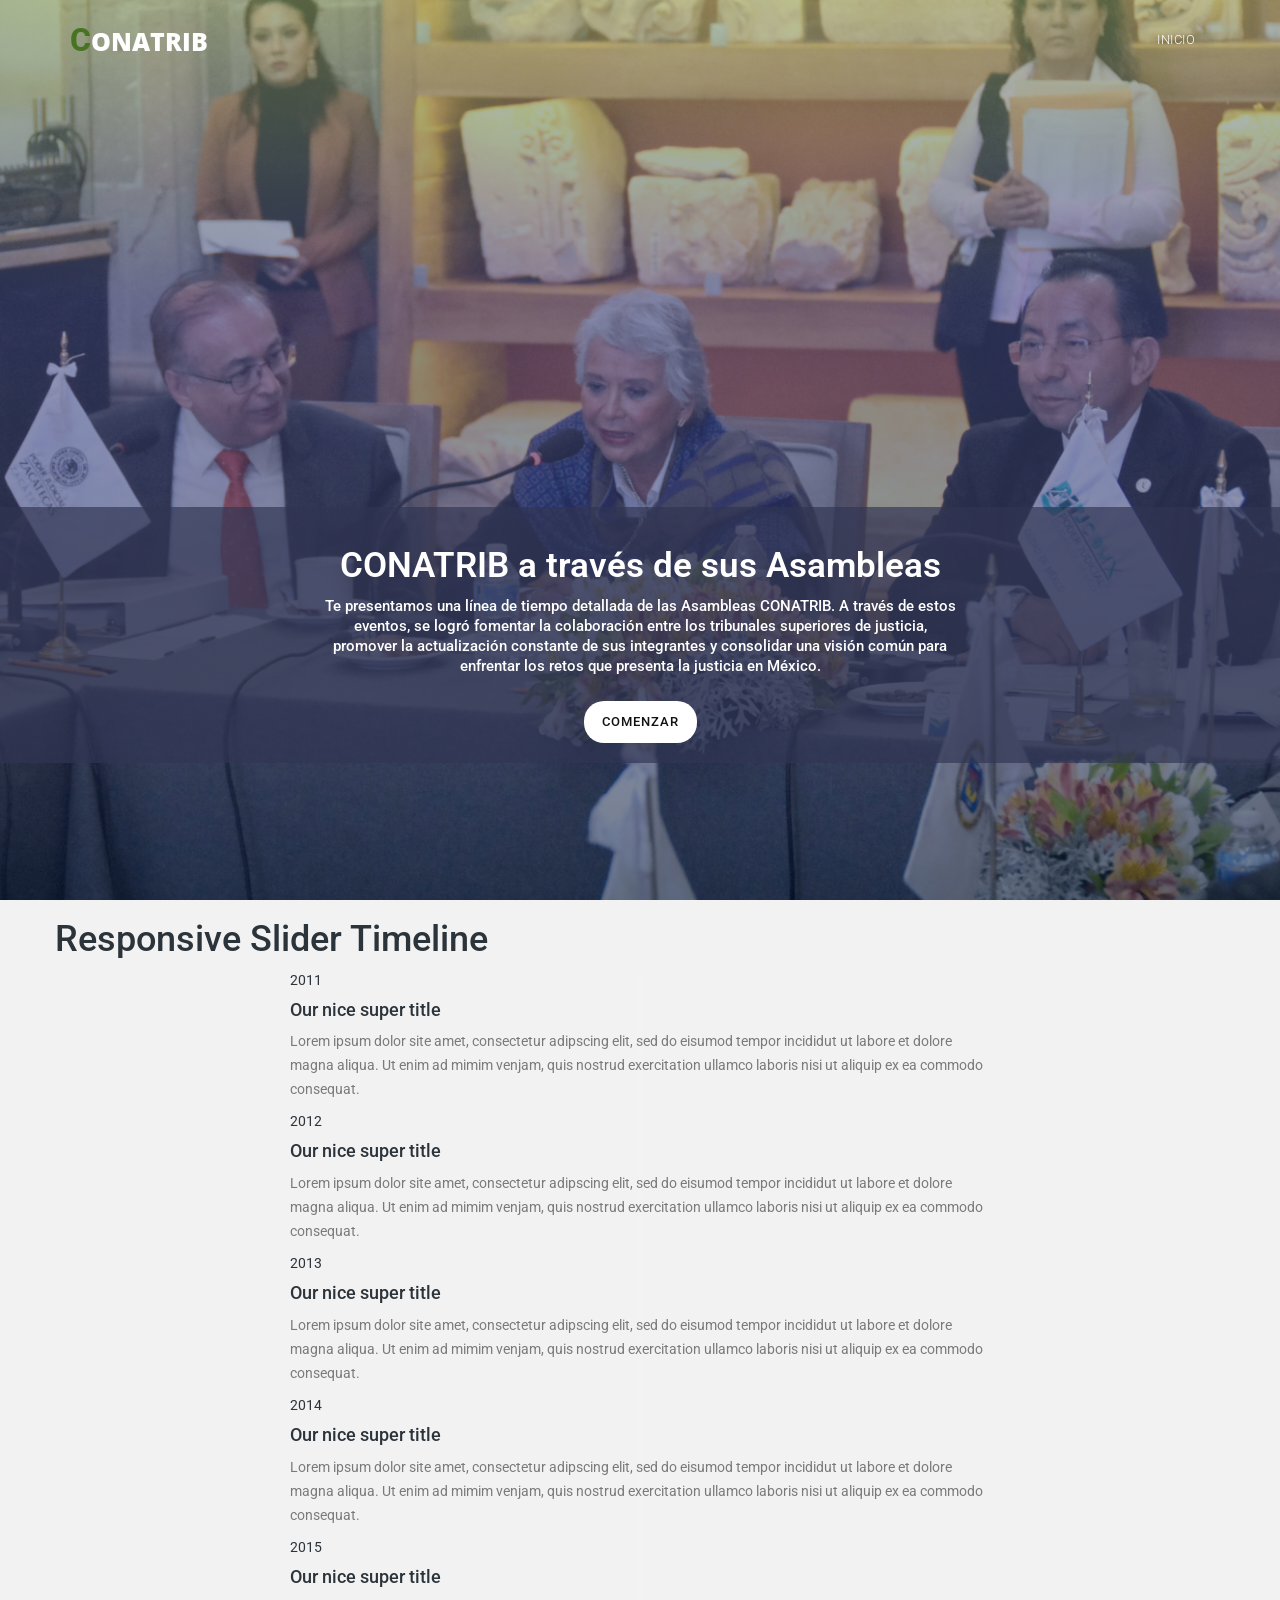
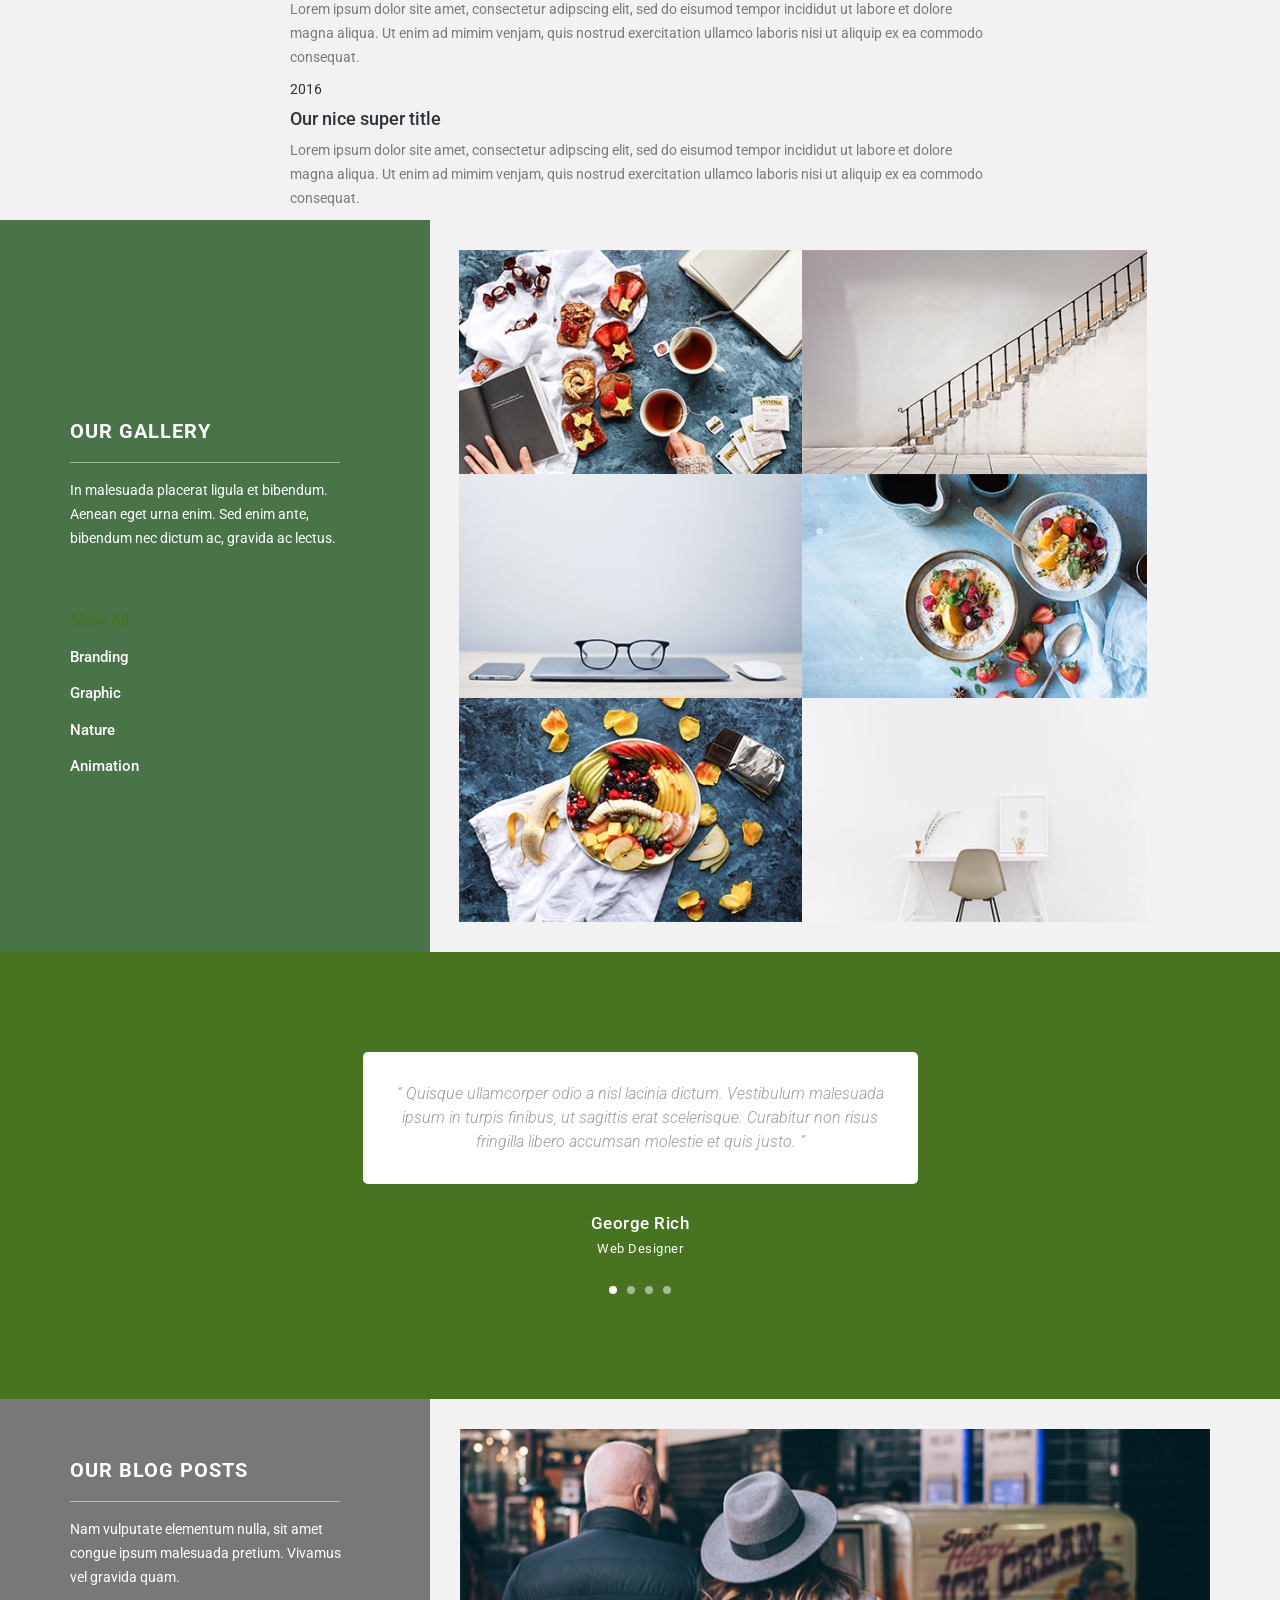
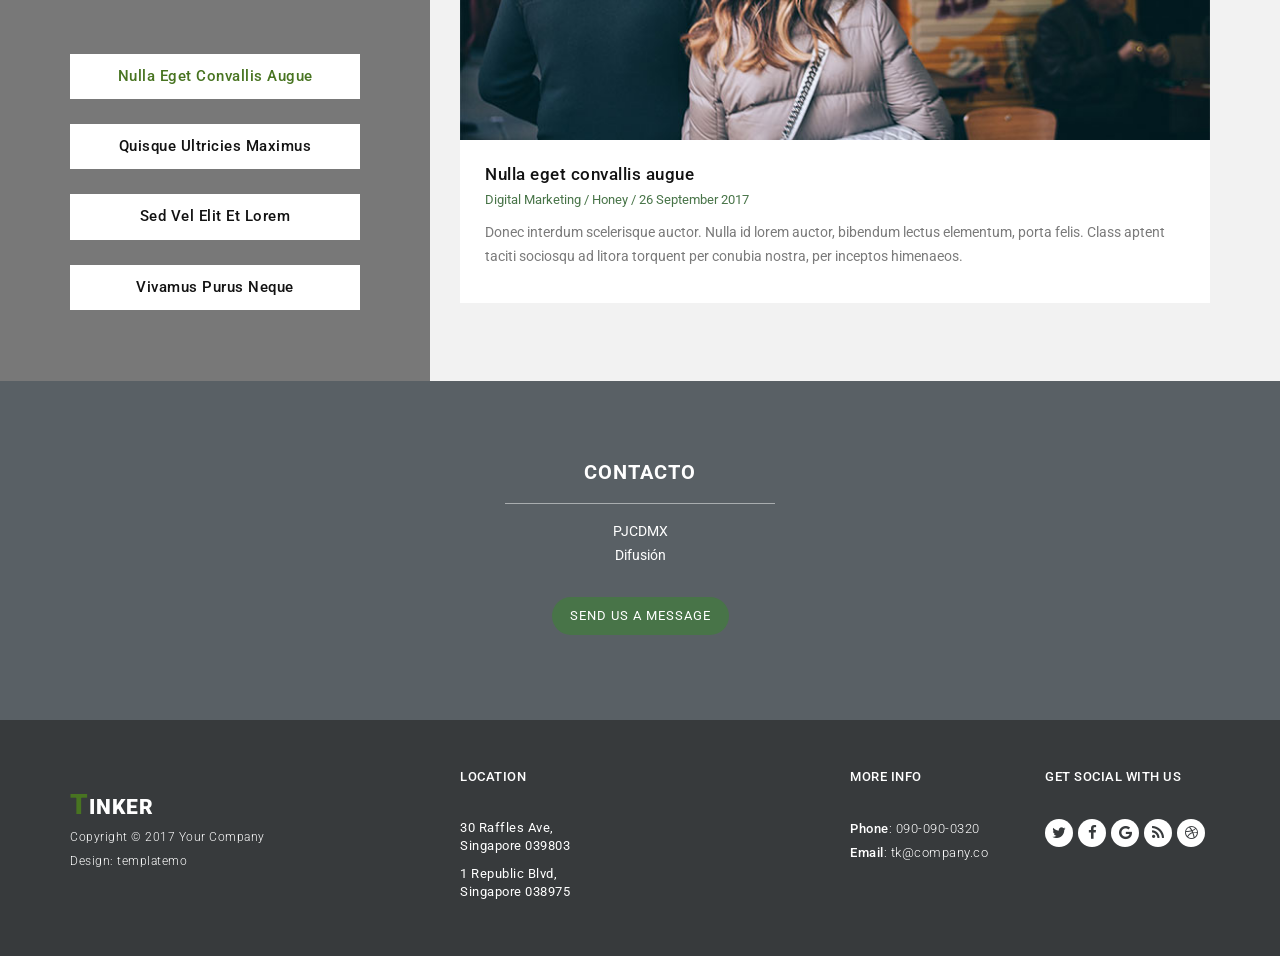
<file: template-galeria.html>
<!DOCTYPE html>
<html>
    <head>
        <meta charset="utf-8">
        <meta http-equiv="X-UA-Compatible" content="IE=edge,chrome=1">
        <title>Asamblea Zacatecas</title>
        <meta name="description" content="">
        <meta name="viewport" content="width=device-width, initial-scale=1">
        
        <link href="https://fonts.googleapis.com/css?family=Open+Sans:300,400,600,700,800" rel="stylesheet">
        <link href="https://fonts.googleapis.com/css?family=Roboto:100,300,400,500,700,900" rel="stylesheet">
        
        <link rel="apple-touch-icon" href="apple-touch-icon.png">

        <link rel="stylesheet" href="css/bootstrap.min.css">
        <link rel="stylesheet" href="css/bootstrap-theme.min.css">
        <link rel="stylesheet" href="css/fontAwesome.css">
        <link rel="stylesheet" href="css/hero-slider.css">
        <link rel="stylesheet" href="css/owl-carousel.css">
        <link rel="stylesheet" href="css/style.css">
        <link rel="stylesheet" href="css/timeline-style.css">
        <link rel="stylesheet" href="css/lightbox.css">

        <script src="js/vendor/modernizr-2.8.3-respond-1.4.2.min.js"></script>
    </head>
<body>
    <div class="header">
        <div class="container">
            <nav class="navbar navbar-inverse" role="navigation">
                <div class="navbar-header">
                    <button type="button" id="nav-toggle" class="navbar-toggle" data-toggle="collapse" data-target="#main-nav">
                        <span class="sr-only">Toggle navigation</span>
                        <span class="icon-bar"></span>
                        <span class="icon-bar"></span>
                        <span class="icon-bar"></span>
                    </button>
                    <a href="#" class="navbar-brand scroll-top"><em>C</em>onatrib</a>
                </div>
                <!--/.navbar-header-->
                <div id="main-nav" class="collapse navbar-collapse">
                    <ul class="nav navbar-nav">
                        <li><a href="#" class="scroll-top">Inicio</a></li>
                    </ul>
                </div>
                <!--/.navbar-collapse-->
            </nav>
            <!--/.navbar-->
        </div>
        <!--/.container-->
    </div>
    <!--/.header-->


    <div class="parallax-content baner-content" id="home">
        <div class="container-1" style="margin-top: 15%; padding: 20px 0; background-color: #303553AA; min-width: 100vw;">
            <div class="text-content">
                <h2>CONATRIB a través de sus Asambleas</h2>
                <p>Te presentamos una línea de tiempo detallada de las Asambleas CONATRIB. A través de estos eventos, se logró fomentar la colaboración entre los tribunales superiores de justicia, promover la actualización constante de sus integrantes y consolidar una visión común para enfrentar los retos que presenta la justicia en México.</p>
                <div class="primary-white-button">
                    <a href="#" class="scroll-link" data-id="about">Comenzar</a>
                </div>
            </div>
        </div>
    </div>


    <section id="about" class="page-section">
        <div class="container">
            <div class="row">
                <div class="container-timeline">
                    <h1 class="title-timeline">Responsive Slider Timeline</h1>
                    <div class="timeline">
                      <div class="swiper-container">
                        <div class="swiper-wrapper">
                          <div class="swiper-slide" style="background-image: url(https://unsplash.it/1920/500?image=11)" data-year="2011">
                            <div class="swiper-slide-content"><span class="timeline-year">2011</span>
                              <h4 class="timeline-title">Our nice super title</h4>
                              <p class="timeline-text">Lorem ipsum dolor site amet, consectetur adipscing elit, sed do eisumod tempor incididut ut labore et dolore magna aliqua. Ut enim ad mimim venjam, quis nostrud exercitation ullamco laboris nisi ut aliquip ex ea commodo consequat.</p>
                            </div>
                          </div>
                          <div class="swiper-slide" style="background-image: url(https://unsplash.it/1920/500?image=12)" data-year="2012">
                            <div class="swiper-slide-content"><span class="timeline-year">2012</span>
                              <h4 class="timeline-title">Our nice super title</h4>
                              <p class="timeline-text">Lorem ipsum dolor site amet, consectetur adipscing elit, sed do eisumod tempor incididut ut labore et dolore magna aliqua. Ut enim ad mimim venjam, quis nostrud exercitation ullamco laboris nisi ut aliquip ex ea commodo consequat.</p>
                            </div>
                          </div>
                          <div class="swiper-slide" style="background-image: url(https://unsplash.it/1920/500?image=13)" data-year="2013">
                            <div class="swiper-slide-content"><span class="timeline-year">2013</span>
                              <h4 class="timeline-title">Our nice super title</h4>
                              <p class="timeline-text">Lorem ipsum dolor site amet, consectetur adipscing elit, sed do eisumod tempor incididut ut labore et dolore magna aliqua. Ut enim ad mimim venjam, quis nostrud exercitation ullamco laboris nisi ut aliquip ex ea commodo consequat.</p>
                            </div>
                          </div>
                          <div class="swiper-slide" style="background-image: url(https://unsplash.it/1920/500?image=14)" data-year="2014">
                            <div class="swiper-slide-content"><span class="timeline-year">2014</span>
                              <h4 class="timeline-title">Our nice super title</h4>
                              <p class="timeline-text">Lorem ipsum dolor site amet, consectetur adipscing elit, sed do eisumod tempor incididut ut labore et dolore magna aliqua. Ut enim ad mimim venjam, quis nostrud exercitation ullamco laboris nisi ut aliquip ex ea commodo consequat.</p>
                            </div>
                          </div>
                          <div class="swiper-slide" style="background-image: url(https://unsplash.it/1920/500?image=15)" data-year="2015">
                            <div class="swiper-slide-content"><span class="timeline-year">2015</span>
                              <h4 class="timeline-title">Our nice super title</h4>
                              <p class="timeline-text">Lorem ipsum dolor site amet, consectetur adipscing elit, sed do eisumod tempor incididut ut labore et dolore magna aliqua. Ut enim ad mimim venjam, quis nostrud exercitation ullamco laboris nisi ut aliquip ex ea commodo consequat.</p>
                            </div>
                          </div>
                          <div class="swiper-slide" style="background-image: url(https://unsplash.it/1920/500?image=16)" data-year="2016">
                            <div class="swiper-slide-content"><span class="timeline-year">2016</span>
                              <h4 class="timeline-title">Our nice super title</h4>
                              <p class="timeline-text">Lorem ipsum dolor site amet, consectetur adipscing elit, sed do eisumod tempor incididut ut labore et dolore magna aliqua. Ut enim ad mimim venjam, quis nostrud exercitation ullamco laboris nisi ut aliquip ex ea commodo consequat.</p>
                            </div>
                          </div>
                        </div>
                        <div class="swiper-button-prev"></div>
                        <div class="swiper-button-next"></div>
                        <div class="swiper-pagination"></div>
                      </div>
                    </div>
                  </div>
            </div>
        </div>
    </section>

    <section id="portfolio">
        <div class="content-wrapper">
            <div class="inner-container container">
                <div class="row">
                    <div class="col-md-4 col-sm-12">
                        <div class="section-heading">
                            <h4>Our Gallery</h4>
                            <div class="line-dec"></div>
                            <p>In malesuada placerat ligula et bibendum. Aenean eget urna enim. Sed enim ante, bibendum nec dictum ac, gravida ac lectus.</p>
                            <div class="filter-categories">
                                <ul class="project-filter">
                                    <li class="filter" data-filter="all"><span>Show All</span></li>
                                    <li class="filter" data-filter="branding"><span>Branding</span></li>
                                    <li class="filter" data-filter="graphic"><span>Graphic</span></li>
                                    <li class="filter" data-filter="nature"><span>Nature</span></li>
                                    <li class="filter" data-filter="animation"><span>Animation</span></li>
                                </ul>
                            </div>
                        </div>
                    </div>
                    <div class="col-md-8">
                        <div class="projects-holder-3">
                            <div class="projects-holder">
                                <div class="row">
                                    <div class="col-md-6 col-sm-6 project-item mix nature">
                                      <div class="thumb">
                                            <div class="image">
                                                <a href="img/portfolio_big_item_01.jpg" data-lightbox="image-1"><img src="img/portfolio_item_01.jpg"></a>
                                            </div>
                                      </div>
                                    </div>
                                    <div class="col-md-6 col-sm-6 project-item mix animation">
                                      <div class="thumb">
                                        <div class="image">
                                                <a href="img/portfolio_big_item_02.jpg" data-lightbox="image-1"><img src="img/portfolio_item_02.jpg"></a>
                                            </div>
                                      </div>
                                    </div>
                                    <div class="col-md-6 col-sm-6 project-item mix branding">
                                      <div class="thumb">
                                            <div class="image">
                                                <a href="img/portfolio_big_item_03.jpg" data-lightbox="image-1"><img src="img/portfolio_item_03.jpg"></a>
                                            </div>
                                      </div>
                                    </div>
                                    <div class="col-md-6 col-sm-6 project-item mix graphic nature">
                                        <div class="thumb">
                                            <div class="image">
                                                <a href="img/portfolio_big_item_04.jpg" data-lightbox="image-1"><img src="img/portfolio_item_04.jpg"></a>
                                            </div>
                                        </div>
                                    </div>
                                    <div class="col-md-6 col-sm-6 project-item mix branding">
                                      <div class="thumb">
                                            <div class="image">
                                                <a href="img/portfolio_big_item_05.jpg" data-lightbox="image-1"><img src="img/portfolio_item_05.jpg"></a>
                                            </div>
                                      </div>
                                    </div>
                                    <div class="col-md-6 col-sm-6 project-item mix graphic animation">
                                        <div class="thumb">
                                            <div class="image">
                                                <a href="img/portfolio_big_item_06.jpg" data-lightbox="image-1"><img src="img/portfolio_item_06.jpg"></a>
                                            </div>
                                        </div>
                                    </div>
                                </div>
                            </div>
                        </div>
                    </div>
                </div>
            </div>
        </div> 
    </section>


    <section id="testimonial">
        <div class="container">
            <div class="row">
                <div class="col-md-6 col-md-offset-3">
                    <div id="owl-testimonials" class="owl-carousel owl-theme">
                        <div class="item">
                            <div class="testimonials-item">
                                <p>“ Quisque ullamcorper odio a nisl lacinia dictum. Vestibulum malesuada ipsum in turpis finibus, ut sagittis erat scelerisque. Curabitur non risus fringilla libero accumsan molestie et quis justo. ”</p>
                                <h4>George Rich</h4>
                                <span>Web Designer</span>
                            </div>
                        </div>
                        <div class="item">
                            <div class="testimonials-item">
                                <p>“ Suspendisse magna mauris, convallis vel finibus eget, lobortis dictum neque. Nam tincidunt metus nec eros dignissim consectetur. ”</p>
                                <h4>John Henry</h4>
                                <span>New Manager</span>
                            </div>
                        </div>
                        <div class="item">
                            <div class="testimonials-item">
                                <p>“ Aenean semper aliquam est ut maximus. Fusce id diam eget orci lobortis ultricies at ac velit. Curabitur laoreet massa et fringilla sagittis. ”</p>
                                <h4>Danny Cute</h4>
                                <span>CEO Founder</span>
                            </div>
                        </div>
                        <div class="item">
                            <div class="testimonials-item">
                                <p>“ Maecenas eu odio pharetra, elementum lorem eget, efficitur erat. Duis eget justo non nisi iaculis vestibulum. Aliquam erat volutpat. ”</p>
                                <h4>Richard Beal</h4>
                                <span>CSS Developer</span>
                            </div>
                        </div>
                    </div>
                </div>
            </div>
        </div>
    </section>

    <div class="tabs-content" id="blog">
        <div class="container">
            <div class="row">
                <div class="wrapper">
                    <div class="col-md-4">
                        <div class="section-heading">
                            <h4>Our Blog Posts</h4>
                            <div class="line-dec"></div>
                            <p>Nam vulputate elementum nulla, sit amet congue ipsum malesuada pretium. Vivamus vel gravida quam.</p>
                            <ul class="tabs clearfix" data-tabgroup="first-tab-group">
                                <li><a href="#tab1" class="active">Nulla eget convallis augue</a></li>
                                <li><a href="#tab2">Quisque ultricies maximus</a></li>
                                <li><a href="#tab3">Sed vel elit et lorem</a></li>
                                <li><a href="#tab4">Vivamus purus neque</a></li>
                            </ul>
                        </div>
                    </div>
                    <div class="col-md-8">
                        <section id="first-tab-group" class="tabgroup">
                            <div id="tab1">
                                <img src="img/blog_item_01.jpg" alt="">
                                <div class="text-content">
                                    <h4>Nulla eget convallis augue</h4>
                                    <span><a href="#">Digital Marketing</a> / <a href="#">Honey</a> / <a href="#">26 September 2017</a></span>
                                    <p>Donec interdum scelerisque auctor. Nulla id lorem auctor, bibendum lectus elementum, porta felis. Class aptent taciti sociosqu ad litora torquent per conubia nostra, per inceptos himenaeos.</p>
                                </div>
                            </div>
                            <div id="tab2">
                                <img src="img/blog_item_02.jpg" alt="">
                                <div class="text-content">
                                    <h4>Quisque ultricies maximus</h4>
                                    <span><a href="#">Branding</a> / <a href="#">David</a> / <a href="#">14 September 2017</a></span>
                                    <p>Etiam fringilla posuere pretium. Maecenas tempor pellentesque elit in dapibus. Curabitur viverra urna sem, ut sollicitudin sem congue vel. Donec fringilla augue in justo molestie fermentum quis ac mi.</p>
                                </div>
                            </div>
                            <div id="tab3">
                                <img src="img/blog_item_03.jpg" alt="">
                                <div class="text-content">
                                    <h4>Sed vel elit et lorem</h4>
                                    <span><a href="#">Web Design</a> / <a href="#">William</a> / <a href="#">20 August 2017</a></span>
                                    <p>Vestibulum ante ipsum primis in faucibus orci luctus et ultrices posuere cubilia Curae; Fusce id ipsum porta, dictum sem sed, bibendum quam. Maecenas mattis risus eget orci rhoncus.</p>
                                </div>
                            </div>
                            <div id="tab4">
                                <img src="img/blog_item_04.jpg" alt="">
                                <div class="text-content">
                                    <h4>Vivamus purus neque</h4>
                                    <span><a href="#">E-Commerce</a> / <a href="#">George</a> / <a href="#">14 August 2017</a></span>
                                    <p>Aliquam erat volutpat. Nulla at nunc nec ante rutrum congue id in diam. Nulla at lectus non turpis placerat volutpat lacinia ut mi. Quisque ultricies maximus justo a blandit. Donec sit amet commodo arcu. Sed sit amet iaculis mi, vel fermentum nisi. Morbi dui enim, vestibulum non accumsan ac, tempor non nisl.</p>
                                </div>
                            </div>
                        </section>
                    </div>
                </div>
            </div>
        </div>
    </div>

    <div id="contact-us">
        <div class="container">
            <div class="row">
                <div class="col-md-12">
                    <div class="section-heading">
                        <h4>Contacto</h4>
                        <div class="line-dec"></div>
                        <p>PJCDMX<br>Difusión</p>
                        <div class="pop-button">
                            <h4>Send us a message</h4>
                        </div>
                    </div>
                </div>
            </div>
            <div class="row">
                <div class="col-md-6 col-md-offset-3">
                    <div class="pop">
                        <span>✖</span>
                        <form id="contact" action="#" method="post">
                            <div class="row">
                                <div class="col-md-12">
                                  <fieldset>
                                    <input name="name" type="text" class="form-control" id="name" placeholder="Your name..." required>
                                  </fieldset>
                                </div>
                                <div class="col-md-12">
                                  <fieldset>
                                    <input name="email" type="email" class="form-control" id="email" placeholder="Your email..." required>
                                  </fieldset>
                                </div>
                                <div class="col-md-12">
                                  <fieldset>
                                    <textarea name="message" rows="6" class="form-control" id="message" placeholder="Your message..." required></textarea>
                                  </fieldset>
                                </div>
                                <div class="col-md-12">
                                  <fieldset>
                                    <button type="submit" id="form-submit" class="btn">Send Message</button>
                                  </fieldset>
                                </div>
                            </div>
                        </form>
                    </div>
                </div>
            </div>
        </div>
    </div>

    <footer>
        <div class="container">
            <div class="row">
                <div class="col-md-4 col-sm-12">
                    <div class="logo">
                        <a class="logo-ft scroll-top" href="#"><em>T</em>inker</a>
                        <p>Copyright &copy; 2017 Your Company 
                       <br>Design: templatemo</p>
                    </div>
                </div>
                <div class="col-md-4 col-sm-12">
                    <div class="location">
                        <h4>Location</h4>
                        <ul>
                            <li>30 Raffles Ave, <br>Singapore 039803</li>
                            <li>1 Republic Blvd, <br>Singapore 038975</li>
                        </ul>
                    </div>
                </div>
                <div class="col-md-2 col-sm-12">
                    <div class="contact-info">
                        <h4>More Info</h4>
                        <ul>
                            <li><em>Phone</em>: 090-090-0320</li>
                            <li><em>Email</em>: tk@company.co</li>
                        </ul>
                    </div>
                </div>
                <div class="col-md-2 col-sm-12">
                    <div class="connect-us">
                        <h4>Get Social with us</h4>
                        <ul>
                            <li><a href="#"><i class="fa fa-twitter"></i></a></li>
                            <li><a href="#"><i class="fa fa-facebook"></i></a></li>
                            <li><a href="#"><i class="fa fa-google"></i></a></li>
                            <li><a href="#"><i class="fa fa-rss"></i></a></li>
                            <li><a href="#"><i class="fa fa-dribbble"></i></a></li>
                        </ul>
                    </div>
                </div>
            </div>
        </div>
    </footer>

    <script src="https://ajax.googleapis.com/ajax/libs/jquery/1.11.2/jquery.min.js"></script>
    <script>window.jQuery || document.write('<script src="js/vendor/jquery-1.11.2.min.js"><\/script>')</script>

    <script src="js/vendor/bootstrap.min.js"></script>

    <script src="js/plugins.js"></script>
    <script src="js/main.js"></script>
    <!--<script src="http://ajax.googleapis.com/ajax/libs/jquery/1.10.2/jquery.min.js" type="text/javascript"></script>-->
    <script type="text/javascript">
    $(document).ready(function() {
        // navigation click actions 
        $('.scroll-link').on('click', function(event){
            event.preventDefault();
            var sectionID = $(this).attr("data-id");
            scrollToID('#' + sectionID, 750);
        });
        // scroll to top action
        $('.scroll-top').on('click', function(event) {
            event.preventDefault();
            $('html, body').animate({scrollTop:0}, 'slow');         
        });
        // mobile nav toggle
        $('#nav-toggle').on('click', function (event) {
            event.preventDefault();
            $('#main-nav').toggleClass("open");
        });
    });
    // scroll function
    function scrollToID(id, speed){
        var offSet = 50;
        var targetOffset = $(id).offset().top - offSet;
        var mainNav = $('#main-nav');
        $('html,body').animate({scrollTop:targetOffset}, speed);
        if (mainNav.hasClass("open")) {
            mainNav.css("height", "1px").removeClass("in").addClass("collapse");
            mainNav.removeClass("open");
        }
    }
    if (typeof console === "undefined") {
        console = {
            log: function() { }
        };
    }
    </script>
</body>
</html>
</file>
<file: css/hero-slider.css>
/* -------------------------------- 

Primary style

-------------------------------- */
*, *::after, *::before {
  -webkit-box-sizing: border-box;
  -moz-box-sizing: border-box;
  box-sizing: border-box;
}

html {
  font-size: 62.5%;
}

body {
  font-family: "Open Sans", sans-serif;
  color: #2c343b;
  background-color: #f2f2f2;
}

a {
  color: #d44457;
  text-decoration: none;
}

img {
  max-width: 100%;
}

/* -------------------------------- 

Main Components 

-------------------------------- */
.cd-header {
  position: absolute;
  z-index: 2;
  top: 0;
  left: 0;
  width: 100%;
  height: 50px;
  background-color: #21272c;
  -webkit-font-smoothing: antialiased;
  -moz-osx-font-smoothing: grayscale;
}
@media only screen and (min-width: 768px) {
  .cd-header {
    height: 70px;
    background-color: transparent;
  }
}

#cd-logo {
  float: left;
  margin: 13px 0 0 5%;
}
#cd-logo img {
  display: block;
}
@media only screen and (min-width: 768px) {
  #cd-logo {
    margin: 23px 0 0 5%;
  }
}

.cd-primary-nav {
  /* mobile first - navigation hidden by default, triggered by tap/click on navigation icon */
  float: right;
  margin-right: 5%;
  width: 44px;
  height: 100%;
}
.cd-primary-nav ul {
  position: absolute;
  top: 0;
  left: 0;
  width: 100%;
  -webkit-transform: translateY(-100%);
  -moz-transform: translateY(-100%);
  -ms-transform: translateY(-100%);
  -o-transform: translateY(-100%);
  transform: translateY(-100%);
}
.cd-primary-nav ul.is-visible {
  box-shadow: 0 3px 8px rgba(0, 0, 0, 0.2);
  -webkit-transform: translateY(50px);
  -moz-transform: translateY(50px);
  -ms-transform: translateY(50px);
  -o-transform: translateY(50px);
  transform: translateY(50px);
}
.cd-primary-nav a {
  display: block;
  height: 50px;
  line-height: 50px;
  padding-left: 5%;
  background: #21272c;
  border-top: 1px solid #333c44;
  color: #ffffff;
}
@media only screen and (min-width: 768px) {
  .cd-primary-nav {
    /* reset navigation values */
    width: auto;
    height: auto;
    background: none;
  }
  .cd-primary-nav ul {
    position: static;
    width: auto;
    -webkit-transform: translateY(0);
    -moz-transform: translateY(0);
    -ms-transform: translateY(0);
    -o-transform: translateY(0);
    transform: translateY(0);
    line-height: 70px;
  }
  .cd-primary-nav ul.is-visible {
    -webkit-transform: translateY(0);
    -moz-transform: translateY(0);
    -ms-transform: translateY(0);
    -o-transform: translateY(0);
    transform: translateY(0);
  }
  .cd-primary-nav li {
    display: inline-block;
    margin-left: 1em;
  }
  .cd-primary-nav a {
    display: inline-block;
    height: auto;
    font-weight: 600;
    line-height: normal;
    background: transparent;
    padding: .6em 1em;
    border-top: none;
  }
}

/* -------------------------------- 

Slider

-------------------------------- */
.cd-hero {
  position: relative;
  -webkit-font-smoothing: antialiased;
  -moz-osx-font-smoothing: grayscale;
}

.cd-hero-slider {
  position: relative;
  height: 360px;
  overflow: hidden;
}
.cd-hero-slider li {
  position: absolute;
  top: 0;
  left: 0;
  width: 100%;
  height: 100%;
  -webkit-transform: translateX(100%);
  -moz-transform: translateX(100%);
  -ms-transform: translateX(100%);
  -o-transform: translateX(100%);
  transform: translateX(100%);
}
.cd-hero-slider li.selected {
  /* this is the visible slide */
  position: relative;
  -webkit-transform: translateX(0);
  -moz-transform: translateX(0);
  -ms-transform: translateX(0);
  -o-transform: translateX(0);
  transform: translateX(0);
}
.cd-hero-slider li.move-left {
  /* slide hidden on the left */
  -webkit-transform: translateX(-100%);
  -moz-transform: translateX(-100%);
  -ms-transform: translateX(-100%);
  -o-transform: translateX(-100%);
  transform: translateX(-100%);
}
.cd-hero-slider li.is-moving, .cd-hero-slider li.selected {
  /* the is-moving class is assigned to the slide which is moving outside the viewport */
  -webkit-transition: -webkit-transform 0.5s;
  -moz-transition: -moz-transform 0.5s;
  transition: transform 0.5s;
}
@media only screen and (min-width: 768px) {
  .cd-hero-slider {
    height: 500px;
  }
}
@media only screen and (min-width: 1170px) {
  .cd-hero-slider {
    height: 680px;
  }
}

/* -------------------------------- 

Single slide style

-------------------------------- */
.cd-hero-slider li {
  background-position: center center;
  background-size: cover;
  background-repeat: no-repeat;
}
.cd-hero-slider li:first-of-type {
  background-image: url(../img/slide_01.jpg);
}
.cd-hero-slider li:nth-of-type(2) {
  background-image: url(../img/slide_02.jpg);
}
.cd-hero-slider li:nth-of-type(3) {
  background-image: url(../img/slide_03.jpg);
}
.cd-hero-slider .cd-full-width,
.cd-hero-slider .cd-half-width {
  position: absolute;
  width: 100%;
  height: 100%;
  z-index: 1;
  left: 0;
  top: 0;
  /* this padding is used to align the text */
  padding-top: 150px;
  text-align: center;
  /* Force Hardware Acceleration in WebKit */
  -webkit-backface-visibility: hidden;
  backface-visibility: hidden;
  -webkit-transform: translateZ(0);
  -moz-transform: translateZ(0);
  -ms-transform: translateZ(0);
  -o-transform: translateZ(0);
  transform: translateZ(0);
}
.cd-hero-slider .cd-img-container {
  /* hide image on mobile device */
  display: none;
}
.cd-hero-slider .cd-img-container img {
  position: absolute;
  left: 50%;
  top: 50%;
  bottom: auto;
  right: auto;
  -webkit-transform: translateX(-50%) translateY(-50%);
  -moz-transform: translateX(-50%) translateY(-50%);
  -ms-transform: translateX(-50%) translateY(-50%);
  -o-transform: translateX(-50%) translateY(-50%);
  transform: translateX(-50%) translateY(-50%);
}
.cd-hero-slider .cd-bg-video-wrapper {
  /* hide video on mobile device */
  display: none;
  position: absolute;
  top: 0;
  left: 0;
  width: 100%;
  height: 100%;
  overflow: hidden;
}
.cd-hero-slider .cd-bg-video-wrapper video {
  /* you won't see this element in the html, but it will be injected using js */
  display: block;
  min-height: 100%;
  min-width: 100%;
  max-width: none;
  height: auto;
  width: auto;
  position: absolute;
  left: 50%;
  top: 50%;
  bottom: auto;
  right: auto;
  -webkit-transform: translateX(-50%) translateY(-50%);
  -moz-transform: translateX(-50%) translateY(-50%);
  -ms-transform: translateX(-50%) translateY(-50%);
  -o-transform: translateX(-50%) translateY(-50%);
  transform: translateX(-50%) translateY(-50%);
}
.cd-hero-slider h2, .cd-hero-slider p {
  text-shadow: 0 1px 3px rgba(0, 0, 0, 0.1);
  line-height: 1.2;
  margin: 0 auto 14px;
  color: #ffffff;
  width: 90%;
  max-width: 400px;
}
.cd-hero-slider h2 {
  font-size: 2.4rem;
}
.cd-hero-slider p {
  font-size: 1.4rem;
  line-height: 1.4;
}
.cd-hero-slider .cd-btn {
  display: inline-block;
  padding: 1.2em 1.4em;
  margin-top: .8em;
  background-color: rgba(212, 68, 87, 0.9);
  font-size: 1.3rem;
  font-weight: 700;
  letter-spacing: 1px;
  color: #ffffff;
  text-transform: uppercase;
  box-shadow: 0 3px 6px rgba(0, 0, 0, 0.1);
  -webkit-transition: background-color 0.2s;
  -moz-transition: background-color 0.2s;
  transition: background-color 0.2s;
}
.cd-hero-slider .cd-btn.secondary {
  background-color: rgba(22, 26, 30, 0.8);
}
.cd-hero-slider .cd-btn:nth-of-type(2) {
  margin-left: 1em;
}
.no-touch .cd-hero-slider .cd-btn:hover {
  background-color: #d44457;
}
.no-touch .cd-hero-slider .cd-btn.secondary:hover {
  background-color: #161a1e;
}
@media only screen and (min-width: 768px) {
  .cd-hero-slider .cd-full-width,
  .cd-hero-slider .cd-half-width {
    padding-top: 200px;
  }
  .cd-hero-slider .cd-bg-video-wrapper {
    display: block;
  }
  .cd-hero-slider .cd-half-width {
    width: 45%;
  }
  .cd-hero-slider .cd-half-width:first-of-type {
    left: 5%;
  }
  .cd-hero-slider .cd-half-width:nth-of-type(2) {
    right: 5%;
    left: auto;
  }
  .cd-hero-slider .cd-img-container {
    display: block;
  }
  .cd-hero-slider h2, .cd-hero-slider p {
    max-width: 520px;
  }
  .cd-hero-slider h2 {
    font-size: 2.4em;
    font-weight: 300;
  }
  .cd-hero-slider .cd-btn {
    font-size: 1.4rem;
  }
}
@media only screen and (min-width: 1170px) {
  .cd-hero-slider .cd-full-width,
  .cd-hero-slider .cd-half-width {
    padding-top: 250px;
  }
  .cd-hero-slider h2, .cd-hero-slider p {
    margin-bottom: 20px;
  }
  .cd-hero-slider h2 {
    font-size: 3.2em;
  }
  .cd-hero-slider p {
    font-size: 1.6rem;
  }
}

/* -------------------------------- 

Single slide animation

-------------------------------- */
@media only screen and (min-width: 768px) {
  .cd-hero-slider .cd-half-width {
    opacity: 0;
    -webkit-transform: translateX(40px);
    -moz-transform: translateX(40px);
    -ms-transform: translateX(40px);
    -o-transform: translateX(40px);
    transform: translateX(40px);
  }
  .cd-hero-slider .move-left .cd-half-width {
    -webkit-transform: translateX(-40px);
    -moz-transform: translateX(-40px);
    -ms-transform: translateX(-40px);
    -o-transform: translateX(-40px);
    transform: translateX(-40px);
  }
  .cd-hero-slider .selected .cd-half-width {
    /* this is the visible slide */
    opacity: 1;
    -webkit-transform: translateX(0);
    -moz-transform: translateX(0);
    -ms-transform: translateX(0);
    -o-transform: translateX(0);
    transform: translateX(0);
  }
  .cd-hero-slider .is-moving .cd-half-width {
    /* this is the slide moving outside the viewport 
    wait for the end of the transition on the <li> parent before set opacity to 0 and translate to 40px/-40px */
    -webkit-transition: opacity 0s 0.5s, -webkit-transform 0s 0.5s;
    -moz-transition: opacity 0s 0.5s, -moz-transform 0s 0.5s;
    transition: opacity 0s 0.5s, transform 0s 0.5s;
  }
  .cd-hero-slider li.selected.from-left .cd-half-width:nth-of-type(2),
  .cd-hero-slider li.selected.from-right .cd-half-width:first-of-type {
    /* this is the selected slide - different animation if it's entering from left or right */
    -webkit-transition: opacity 0.4s 0.2s, -webkit-transform 0.5s 0.2s;
    -moz-transition: opacity 0.4s 0.2s, -moz-transform 0.5s 0.2s;
    transition: opacity 0.4s 0.2s, transform 0.5s 0.2s;
  }
  .cd-hero-slider li.selected.from-left .cd-half-width:first-of-type,
  .cd-hero-slider li.selected.from-right .cd-half-width:nth-of-type(2) {
    /* this is the selected slide - different animation if it's entering from left or right */
    -webkit-transition: opacity 0.4s 0.4s, -webkit-transform 0.5s 0.4s;
    -moz-transition: opacity 0.4s 0.4s, -moz-transform 0.5s 0.4s;
    transition: opacity 0.4s 0.4s, transform 0.5s 0.4s;
  }
  .cd-hero-slider .cd-full-width h2,
  .cd-hero-slider .cd-full-width p,
  .cd-hero-slider .cd-full-width .cd-btn {
    opacity: 0;
    -webkit-transform: translateX(100px);
    -moz-transform: translateX(100px);
    -ms-transform: translateX(100px);
    -o-transform: translateX(100px);
    transform: translateX(100px);
  }
  .cd-hero-slider .move-left .cd-full-width h2,
  .cd-hero-slider .move-left .cd-full-width p,
  .cd-hero-slider .move-left .cd-full-width .cd-btn {
    opacity: 0;
    -webkit-transform: translateX(-100px);
    -moz-transform: translateX(-100px);
    -ms-transform: translateX(-100px);
    -o-transform: translateX(-100px);
    transform: translateX(-100px);
  }
  .cd-hero-slider .selected .cd-full-width h2,
  .cd-hero-slider .selected .cd-full-width p,
  .cd-hero-slider .selected .cd-full-width .cd-btn {
    /* this is the visible slide */
    opacity: 1;
    -webkit-transform: translateX(0);
    -moz-transform: translateX(0);
    -ms-transform: translateX(0);
    -o-transform: translateX(0);
    transform: translateX(0);
  }
  .cd-hero-slider li.is-moving .cd-full-width h2,
  .cd-hero-slider li.is-moving .cd-full-width p,
  .cd-hero-slider li.is-moving .cd-full-width .cd-btn {
    /* this is the slide moving outside the viewport 
    wait for the end of the transition on the li parent before set opacity to 0 and translate to 100px/-100px */
    -webkit-transition: opacity 0s 0.5s, -webkit-transform 0s 0.5s;
    -moz-transition: opacity 0s 0.5s, -moz-transform 0s 0.5s;
    transition: opacity 0s 0.5s, transform 0s 0.5s;
  }
  .cd-hero-slider li.selected h2 {
    -webkit-transition: opacity 0.4s 0.2s, -webkit-transform 0.5s 0.2s;
    -moz-transition: opacity 0.4s 0.2s, -moz-transform 0.5s 0.2s;
    transition: opacity 0.4s 0.2s, transform 0.5s 0.2s;
  }
  .cd-hero-slider li.selected p {
    -webkit-transition: opacity 0.4s 0.3s, -webkit-transform 0.5s 0.3s;
    -moz-transition: opacity 0.4s 0.3s, -moz-transform 0.5s 0.3s;
    transition: opacity 0.4s 0.3s, transform 0.5s 0.3s;
  }
  .cd-hero-slider li.selected .cd-btn {
    -webkit-transition: opacity 0.4s 0.4s, -webkit-transform 0.5s 0.4s, background-color 0.2s 0s;
    -moz-transition: opacity 0.4s 0.4s, -moz-transform 0.5s 0.4s, background-color 0.2s 0s;
    transition: opacity 0.4s 0.4s, transform 0.5s 0.4s, background-color 0.2s 0s;
  }
}
/* -------------------------------- 

Slider navigation

-------------------------------- */
.cd-slider-nav {
  display: none;
  position: absolute;
  width: 100%;
  bottom: 0;
  z-index: 2;
  text-align: center;
  height: 55px;
  background-color: rgba(0, 1, 1, 0.5);
}
.cd-slider-nav nav, .cd-slider-nav ul, .cd-slider-nav li, .cd-slider-nav a {
  height: 100%;
}
.cd-slider-nav nav {
  display: inline-block;
  position: relative;
}
.cd-slider-nav .cd-marker {
  position: absolute;
  bottom: 0;
  left: 0;
  width: 60px;
  height: 100%;
  color: #d44457;
  background-color: #ffffff;
  box-shadow: inset 0 2px 0 currentColor;
  -webkit-transition: -webkit-transform 0.2s, box-shadow 0.2s;
  -moz-transition: -moz-transform 0.2s, box-shadow 0.2s;
  transition: transform 0.2s, box-shadow 0.2s;
}
.cd-slider-nav .cd-marker.item-2 {
  -webkit-transform: translateX(100%);
  -moz-transform: translateX(100%);
  -ms-transform: translateX(100%);
  -o-transform: translateX(100%);
  transform: translateX(100%);
}
.cd-slider-nav .cd-marker.item-3 {
  -webkit-transform: translateX(200%);
  -moz-transform: translateX(200%);
  -ms-transform: translateX(200%);
  -o-transform: translateX(200%);
  transform: translateX(200%);
}
.cd-slider-nav .cd-marker.item-4 {
  -webkit-transform: translateX(300%);
  -moz-transform: translateX(300%);
  -ms-transform: translateX(300%);
  -o-transform: translateX(300%);
  transform: translateX(300%);
}
.cd-slider-nav .cd-marker.item-5 {
  -webkit-transform: translateX(400%);
  -moz-transform: translateX(400%);
  -ms-transform: translateX(400%);
  -o-transform: translateX(400%);
  transform: translateX(400%);
}
.cd-slider-nav ul::after {
  clear: both;
  content: "";
  display: table;
}
.cd-slider-nav li {
  display: inline-block;
  width: 60px;
  float: left;
}
.cd-slider-nav li.selected a {
  color: #2c343b;
}
.no-touch .cd-slider-nav li.selected a:hover {
  background-color: transparent;
}
.cd-slider-nav a {
  display: block;
  position: relative;
  padding-top: 35px;
  font-size: 1rem;
  font-weight: 700;
  color: #a8b4be;
  -webkit-transition: background-color 0.2s;
  -moz-transition: background-color 0.2s;
  transition: background-color 0.2s;
}
.cd-slider-nav a::before {
  content: '';
  position: absolute;
  width: 24px;
  height: 24px;
  top: 8px;
  left: 50%;
  right: auto;
  -webkit-transform: translateX(-50%);
  -moz-transform: translateX(-50%);
  -ms-transform: translateX(-50%);
  -o-transform: translateX(-50%);
  transform: translateX(-50%);
}
.no-touch .cd-slider-nav a:hover {
  background-color: rgba(0, 1, 1, 0.5);
}
.cd-slider-nav li:first-of-type a::before {
  background-position: 0 0;
}
.cd-slider-nav li.selected:first-of-type a::before {
  background-position: 0 -24px;
}
.cd-slider-nav li:nth-of-type(2) a::before {
  background-position: -24px 0;
}
.cd-slider-nav li.selected:nth-of-type(2) a::before {
  background-position: -24px -24px;
}
.cd-slider-nav li:nth-of-type(3) a::before {
  background-position: -48px 0;
}
.cd-slider-nav li.selected:nth-of-type(3) a::before {
  background-position: -48px -24px;
}
.cd-slider-nav li:nth-of-type(4) a::before {
  background-position: -72px 0;
}
.cd-slider-nav li.selected:nth-of-type(4) a::before {
  background-position: -72px -24px;
}
.cd-slider-nav li:nth-of-type(5) a::before {
  background-position: -96px 0;
}
.cd-slider-nav li.selected:nth-of-type(5) a::before {
  background-position: -96px -24px;
}
@media only screen and (min-width: 768px) {
  .cd-slider-nav {
    height: 80px;
  }
  .cd-slider-nav .cd-marker,
  .cd-slider-nav li {
    width: 95px;
  }
  .cd-slider-nav a {
    padding-top: 48px;
    font-size: 1.1rem;
    text-transform: uppercase;
  }
  .cd-slider-nav a::before {
    top: 18px;
  }
}

/* -------------------------------- 

Main content

-------------------------------- */
.cd-main-content {
  width: 90%;
  max-width: 768px;
  margin: 0 auto;
  padding: 2em 0;
}
.cd-main-content p {
  font-size: 1.4rem;
  line-height: 1.8;
  color: #999999;
  margin: 2em 0;
}
@media only screen and (min-width: 1170px) {
  .cd-main-content {
    padding: 3em 0;
  }
  .cd-main-content p {
    font-size: 1.6rem;
  }
}

/* -------------------------------- 

Javascript disabled

-------------------------------- */
.no-js .cd-hero-slider li {
  display: none;
}
.no-js .cd-hero-slider li.selected {
  display: block;
}

.no-js .cd-slider-nav {
  display: none;
}
</file>
<file: css/owl-carousel.css>
/* 
 *  Core Owl Carousel CSS File
 *  v1.3.3
 */

/* clearfix */
.owl-carousel .owl-wrapper:after {
  content: ".";
  display: block;
  clear: both;
  visibility: hidden;
  line-height: 0;
  height: 0;
}
/* display none until init */
.owl-carousel{
  display: none;
  position: relative;
  width: 100%;
  -ms-touch-action: pan-y;
}
.owl-carousel .owl-wrapper{
  display: none;
  position: relative;
  -webkit-transform: translate3d(0px, 0px, 0px);
}
.owl-carousel .owl-wrapper-outer{
  overflow: hidden;
  position: relative;
  width: 100%;
}
.owl-carousel .owl-wrapper-outer.autoHeight{
  -webkit-transition: height 500ms ease-in-out;
  -moz-transition: height 500ms ease-in-out;
  -ms-transition: height 500ms ease-in-out;
  -o-transition: height 500ms ease-in-out;
  transition: height 500ms ease-in-out;
}
  
.owl-carousel .owl-item{
  float: left;
}

.owl-controls {
  @media (max-width: @screen-sm-max) {
    top: -120px;
  }
  top: -200px;
  width: 100%;
  text-align: center;
  display: inline-block;
}

.owl-controls a {
  color: #336699;
}

.owl-controls a:hover {
  color: #336699;
}

.owl-controls .bg-prev {
  position: absolute;
  z-index: 1;
  width: 50px;
  height: 50px;
  z-index:10; 
  background:#fff; 
  border: 1px solid #336699;
  -webkit-transform: rotate(45deg);
  -moz-transform: rotate(45deg);
  -ms-transform: rotate(45deg);
  -o-transform: rotate(45deg);
  transform: rotate(45deg);
}

.owl-controls .bg-prev:before{
  content:""; 
  display:block; 
  position:absolute; 
  z-index:-1; 
  top:3px; 
  left:3px; 
  right:3px; 
  bottom:3px; 
  border:2px solid #336699
}

.owl-controls .prev {
  left: 15px;
  z-index: 11;
  position: absolute; 
  width: 50px;
  height: 50px;
  line-height: 32px;
}

.owl-controls .prev.active {
  background-image: none;
  outline: 0;
  -webkit-box-shadow: none;
          box-shadow: none;
}

.owl-controls .prev:active {
  background-image: none;
  outline: 0;
  -webkit-box-shadow: none;
          box-shadow: none;
}

.owl-controls .bg-next {
  position: absolute;
  float: right;
  z-index: 1;
  width: 50px;
  height: 50px;
  position:relative; 
  z-index:10; 
  background:#fff; 
  border: 1px solid #336699;
  -webkit-transform: rotate(45deg);
  -moz-transform: rotate(45deg);
  -ms-transform: rotate(45deg);
  -o-transform: rotate(45deg);
  transform: rotate(45deg);
}

.owl-controls .bg-next:before{
  content:""; 
  display:block; 
  position:absolute; 
  z-index:-1; 
  top:3px; 
  left:3px; 
  right:3px; 
  bottom:3px; 
  border:2px solid #336699
}

.owl-controls .next {
  right: 15px;
  z-index: 11;
  position: absolute; 
  width: 50px;
  height: 50px;
  line-height: 32px;
}

.owl-controls .next.active {
  background-image: none;
  outline: 0;
  -webkit-box-shadow: none;
          box-shadow: none;
}

.owl-controls .next:active {
  background-image: none;
  outline: 0;
  -webkit-box-shadow: none;
          box-shadow: none;
}


.owl-theme .owl-controls .owl-page{
  cursor: pointer;
  display: inline-block;
  zoom: 1;
  *display: inline;/*IE7 life-saver */
}
.owl-theme .owl-controls .owl-page a{
  display: block;
  width: 12px;
  height: 12px;
  margin: 0px 5px;
  filter: Alpha(Opacity=50);/*IE7 fix*/
  opacity: 0.5;
  -webkit-border-radius: 20px;
  -moz-border-radius: 20px;
  border-radius: 20px;
  background: transparent;
  border: 2px solid #888;
}

.owl-theme .owl-controls .owl-page.active span,
.owl-theme .owl-controls.clickable .owl-page:hover span{
  filter: Alpha(Opacity=100);/*IE7 fix*/
  opacity: 1;
  display: inline-block;
}
.owl-controls {
  -webkit-user-select: none;
  -khtml-user-select: none;
  -moz-user-select: none;
  -ms-user-select: none;
  user-select: none;
  -webkit-tap-highlight-color: rgba(0, 0, 0, 0);
}

/* fix */
.owl-carousel  .owl-wrapper,
.owl-carousel  .owl-item{
  -webkit-backface-visibility: hidden;
  -moz-backface-visibility:    hidden;
  -ms-backface-visibility:     hidden;
  -webkit-transform: translate3d(0,0,0);
  -moz-transform: translate3d(0,0,0);
  -ms-transform: translate3d(0,0,0);
}
</file>
<file: css/style.css>
:root{
 --main-color: #487448;;
 --second-color: #303553;
 --third-color: #8DA36C;
}
* {
    margin: 0;
    padding: 0;
    font-family: 'Roboto', arial, sans-serif;
}

body {
	overflow-x: hidden;
}

ul {
	list-style: none;
	margin: 0px;
}

p {
	color: #7a7a7a;
	font-size: 14px;
	line-height: 24px;
}

.parallax-content {
  width: 100%;
  min-height: 100vh;
  background-size: cover;
}

.primary-white-button a {
	display: inline-block;
	background-color: #fff;
	font-size: 13px;
	padding: 12px 18px;
	color: #121212;
	font-weight: 500;
	letter-spacing: 1px;
	text-transform: uppercase;
	text-decoration: none;
	border-radius: 20px;
}

.primary-blue-button a {
	display: inline-block;
	background-color: var(--main-color);
	font-size: 13px;
	padding: 12px 18px;
	color: #fff;
	font-weight: 500;
	letter-spacing: 1px;
	text-transform: uppercase;
	text-decoration: none;
	border-radius: 20px;
}

.pop-button h4 {
	display: inline-block;
	background-color: var(--main-color);
	font-size: 13px!important;
	padding: 12px 18px;
	color: #fff;
	font-weight: 400!important;
	letter-spacing: 1px;
	text-transform: uppercase;
	text-decoration: none;
	border-radius: 20px;
	cursor: pointer;
}


.header {
    position: fixed;
    top: 0;
    left: 0;
    width: 100%;
    padding: 0;
    z-index: 10000;
    transition: all 0.2s ease-in-out;
    height: 80px;
    background-color:transparent;  
    
    text-align: center;
    line-height: 40px;
}

.navbar-inverse .navbar-brand, .navbar-inverse .navbar-nav>li>a {
    text-shadow: none;
}

.navbar-brand {
	line-height: 80px;
	padding: 0px;
}

.navbar-nav>li>a {
	color: #fff!important;
	font-size: 13px;
	font-weight: 300;
	text-transform: uppercase;
	text-shadow: none;
	line-height: 80px;
	padding: 0px;
	letter-spacing: 0.5px;
}

.navbar-nav>li {
	margin-left: 45px;
}

.header.active .navbar-nav>li>a {
	font-family: 'Open Sans', arial, sans-serif;
	font-size: 13px;
	font-weight: 300;
	letter-spacing: 0.5px;
	text-transform: uppercase;
	text-shadow: none;
	color: #121212!important;
}

.header.active {
    background-color: rgba(250, 250, 250, 0.98);
    -webkit-box-shadow: 0 1px 5px rgba(0, 0, 0, 0.25);
    -moz-box-shadow: 0 1px 5px rgba(0, 0, 0, 0.25);
    box-shadow: 0 1px 5px rgba(0, 0, 0, 0.25);
}
.navbar-brand {
	font-family: 'Open Sans', sans-serif;
	font-size: 25px;
	text-transform: uppercase;
	color: #fff!important;
	transition: all 0.5s;
	 
}
.navbar-brand em {
	font-style: normal;
	color: #487421;
	font-size: 32px;
}
.header.active .navbar-brand {
	color: #303553!important;
}
.header .navbar-brand {
    font-weight: 800;
}
.navbar-inverse {
	background-image: none;
	background-color: transparent;
}
.header .navbar {
    margin: 0;
    border: none;
}
.page-section {
    padding: 80px 0;
}
.navbar-inverse .navbar-toggle {
	margin-top: 22px;
    border-color: #487421;
    background-color: #487421;
}
.navbar-inverse .navbar-toggle:hover, .navbar-inverse .navbar-toggle:focus {
	background-color: #487421;
}
/*bootstrap.min.css:5*/
.navbar-toggle {
    position: relative;
    float: right;
    padding: 9px 10px;
    margin-top: 15px!important;
    margin-right: 15px;
    margin-bottom: 8px;
    background-color: transparent;
    background-image: none;
    border: 1px solid transparent;
    border-radius: 4px;
}
@media (min-width: 768px) {
    .header .navbar-brand {
        padding-left: 0;
    }
    .navbar-nav {
        float: right;
    }
}
@media (max-width: 480px) {
    .page-section h1 {
        font-size: 3em;
    }
    .page-section h2 {
        font-size: 2em;
    }
    .page-section p {
        font-size: 1em;
        margin: 0 0 20px;
    }
}

.parallax-content {
  width: 100%;
  min-height: 100vh;
  background-size: cover;
}

.baner-content {
	width: 100%;
  	padding-top: 35vh;
  	text-align: center;
  	background-image: linear-gradient(to top, #05193790, #3b446d99,#454e8899, #8da36c99),url(../img/bg-home.JPG);
  	vertical-align: middle;
}

.baner-content .text-content {
	text-align: center;
}

.baner-content .text-content h2 {
	font-size: 35px;
	font-weight: 600;
	color: #fff;
}

.baner-content .text-content h2 span {
	font-weight: 700;
	color: var(--main-color)!important;
}

.baner-content .text-content h2 em {
	font-style: normal;
	font-weight: 700;
	color: #303553!important;
}

.baner-content .text-content p {
	color: #fff;
	font-size: 15px;
	line-height: 20px;
	font-weight: 500;
	padding: 0px 25%;
}

.baner-content .text-content .primary-white-button {
	margin-top: 25px;
}


#about {
	padding: 0px 0px;
	background-repeat: no-repeat;
	background-size: cover;
	background-attachment: fixed;
}


.projects-holder .mix {
  display: none;
}

.projects-holder {
	padding: 30px 15px 0px 15px;
}

.filter-categories {
  margin-top: 60px;
}

.filter-categories ul li {
  margin: 0px 10px 15px 0px;
  display: block;
}

.filter-categories ul li span {
  cursor: pointer;
  color: #fff;
  display: inline-block;
  font-size: 15px;
  text-transform: capitalize;
  font-weight: 500;
  left: 0.5px;
}

.filter-categories ul li.active span {
  color: #487421;
}

#portoflio .page-section {
	padding: 0px;
}

#portfolio .section-heading {
	padding-top: 200px;
	padding-bottom: 200px;
	background-color: var(--main-color);
	height: 732px;
	margin-left: -100vh;
	padding-left: 100vh;
}

#portfolio .project-item {
	margin: 0px -16px;
}

#portfolio .section-heading h4 {
	margin-top: 0px;
	font-size: 20px;
	text-transform: uppercase;
	font-weight: 700;
	color: #fff;
	letter-spacing: 1px;
}

#portfolio .section-heading .line-dec {
	width: 270px;
	height: 1px;
	background-color: rgba(250, 250, 250, 0.5);
	margin: 20px 0px 15px 0px;
}

#portfolio .section-heading p {
	color: #fff;
	padding-right: 70px;
}


#testimonial {
	background-color: #487421;
	text-align: center;
	padding: 100px 0px;
}

#testimonial .testimonials-item h4 {
	color: #fff;
	font-size: 17px;
	font-weight: 500;
	letter-spacing: 0.5px;
	margin-top: 30px;
	margin-bottom: 5px;
}

#testimonial .testimonials-item span {
	font-size: 13px;
	color: #fff;
	letter-spacing: 0.5px;
}

#testimonial .testimonials-item p {
	font-size: 16px;
	color: #9a9a9a;
	font-style: italic;
	font-weight: 300;
	background-color: #fff;
	padding: 30px;
	border-radius: 5px;	
}

.owl-pagination {
  margin-top: 20px;
  opacity: 1;
  display: inline-block;
}

.owl-page span {
  display: block;
  width: 8px;
  height: 8px;
  margin: 0px 5px;
  filter: alpha(opacity=50);
  opacity: 0.5;
  -webkit-border-radius: 20px;
  -moz-border-radius: 20px;
  border-radius: 20px;
  background: #fff;
}




#blog {
	background-image: url(../img/blog-bg.jpg);
	background-repeat: no-repeat;
	background-size: cover;
	background-attachment: fixed;
}

#blog .section-heading {
	text-align: left;
	padding-top: 60px;
	padding-bottom: 60px;
	background-color: rgba(0, 0, 0, 0.5);
	height: 582px;
	margin-left: -100vh;
	padding-left: 100vh;
	overflow: hidden!important;
}

#blog .section-heading h4 {
	margin-top: 0px;
	font-size: 20px;
	text-transform: uppercase;
	font-weight: 700;
	color: #fff;
	letter-spacing: 1px;
}

#blog .section-heading .line-dec {
	width: 270px;
	height: 1px;
	background-color: rgba(250, 250, 250, 0.5);
	margin: 20px 0 15px 0;
}

#blog .section-heading p {
	color: #fff;
	padding-right: 70px;
}

.wrapper {
  text-align: center;
}

.tabs {
  list-style: none;
  margin-top: 40px;
  padding-right: 70px;
}

.tabs li {
  display: block;
  text-align: center;
  margin: 25px 0px;
}

.tabs a {
  display:block;
  text-align:center;
  text-decoration:none;
  text-transform:capitalize;
  letter-spacing: 0.5px;
  color:#121212;
  font-size: 15px;
  font-weight: 500;
  padding: 12px 12px;
  background-color: #fff;
}

.tabs a:hover {
  color: #487421;
}

.tabs .active {
  color: #487421;
}
#first-tab-group {
	margin-top: 30px;
	margin-bottom: 15px;
}
.tabgroup .text-content	 {
  background-color: #fff;
  color: #fff;
  padding: 25px;
  text-align: left;
}
.tabgroup .text-content h4 {
	font-size: 17px;
	font-weight: 500;
	letter-spacing: 0.5px;
	color: #121212;
	margin-top: 0px;
	margin-bottom: 5px;
}
.tabgroup .text-content span {
	font-size: 13px;
	color: var(--main-color);
}
.tabgroup .text-content a {
	font-size: 13px;
	color: var(--main-color);
	text-decoration: none;
}
.tabgroup .text-content p {
	margin-top: 10px;
}

.clearfix:after {
  content:"";
  display:table;
  clear:both;
}

#contact-us {
	background-color: #596065;
	text-align: center;
	padding: 80px 0px;
}

#contact-us .section-heading h4 {
	margin-top: 0px;
	font-size: 20px;
	text-transform: uppercase;
	font-weight: 700;
	color: #fff;
	letter-spacing: 1px;
}

#contact-us .section-heading .line-dec {
	width: 270px;
	height: 1px;
	background-color: rgba(250, 250, 250, 0.5);
	margin: 20px auto 15px auto;
}

#contact-us .section-heading p {
	color: #fff;
	padding: 0px 33%;
}

#contact-us .pop-button {
	margin-top: 30px;
}

#contact input {
  border-radius: 0px;
  padding-left: 15px;
  font-size: 13px;
  color: #232323;
  background-color: rgba(250, 250, 250, 1);
  outline: none;
  border: none;
  box-shadow: none;
  line-height: 50px;
  height: 50px;
  width: 100%;
  margin-bottom: 30px;
}

#contact textarea {
  border-radius: 0px;
  padding-left: 15px;
  padding-top: 10px;
  font-size: 13px;
  color: #232323;
  background-color: rgba(250, 250, 250, 1);
  outline: none;
  border: none;
  box-shadow: none;
  height: 165px;
  max-height: 220px;
  width: 100%;
  margin-bottom: 25px;
}

#contact button {
  display: inline-block;
	background-color: #487421;
	font-size: 13px;
	padding: 12px 18px;
	color: #fff;
	font-weight: 500;
	letter-spacing: 1px;
	text-transform: uppercase;
	text-decoration: none;
	border-radius: 20px;
}


.pop #contact {
	z-index: 99999;
	position: fixed;
	top: 25%;
	left: 20%;
	right: 20%;
}

.pop {
	z-index: 99999;
	text-align: center;
	padding: 30px;
    display:none;
    position:fixed;
    width: 100%;
    top:0;
    left:0;
    height: 100%;
    background-color: rgba(0, 0, 0, 0.9);
    box-shadow: 0px 0px 15px;
}

.pop span {
	z-index: 999;
	position: relative;
	margin-bottom: 20px;
	cursor: pointer;
	width: 44px;
	height: 44px;
	display: inline-block;
	line-height: 44px;
	color: #fff;
	text-align: center;
	background-color: var(--main-color);
}

.pop span:hover {
	background-color: #596065;
	transition: all 0.5s;
}




footer {
	margin-top: -6px;
	background-color: #373a3c;
	padding: 50px 0px;
}
footer .logo em {
	font-style: normal;
	font-size: 28px;
	color: #487421;
}
footer .logo-ft {
	display: inline-block;
	margin-top: 15px;
	text-decoration: none;
	color: #fff!important;
	font-size: 21px;
	font-weight: 900;
	text-transform: uppercase;
	text-shadow: none;
	letter-spacing: 1px;
}

footer .logo p {
	font-weight: 300;
	font-size: 12px;
	color: #fff;
	margin-bottom: -10px;
	letter-spacing: 0.5px;
}

footer .logo span {
	font-weight: 600;
	color: #487421;
}

footer .logo a {
	color: #FFF;
}

footer .logo a:hover {
	color: #9F0;
}

footer .location h4 {
	margin-top: 0px;
	font-size: 13px;
	font-weight: 500;
	color: #fff;
	text-transform: uppercase;
	letter-spacing: 0.5px;
	margin-bottom: 30px;
}

footer .location ul li {
	font-size: 13px;
	color: #fff;
	display: block;
	line-height: 18px;
	letter-spacing: 0.5px;
	padding-top: 5px;
	padding-bottom: 5px;
}

footer .location ul li:first-child {
	margin-right: 15px;
	padding-right: 15px;
}

footer .contact-info h4 {
	margin-top: 0px;
	font-size: 13px;
	font-weight: 500;
	color: #fff;
	text-transform: uppercase;
	letter-spacing: 0.5px;
	margin-bottom: 30px;
}

footer .contact-info ul li {
	font-size: 13px;
	color: #fff;
	display: inline-block;
	line-height: 20px;
	letter-spacing: 0.5px;
	padding-top: 5px;
	padding-bottom: 5px;
	font-weight: 300;
	margin-bottom: -15px;
}

footer .contact-info ul li em {
	font-style: normal;
	font-weight: 500;
}

footer .connect-us h4 {
	margin-top: 0px;
	font-size: 13px;
	font-weight: 500;
	color: #fff;
	text-transform: uppercase;
	letter-spacing: 0.5px;
	margin-bottom: 35px;
}

footer .connect-us ul li {
	display: inline-block;
	margin-right: 2px;
}

footer .connect-us ul li a {
	display: inline-block;
	width: 28px;
	height: 28px;
	line-height: 28px;
	text-align: center;
	background-color: #fff;
	border-radius: 50%;
	color: #373a3c;
	font-size: 15px;
	transition: all 0.3s;
}
footer .connect-us ul li a:hover {
	background-color: #487421;
}


/* RESPONSIVE */

@media (max-width: 991px){

	.baner-content .text-content p {
		padding: 0px 15%;
	}


	#about .service-item {
		margin-bottom: 80px;
	} 

	#portfolio .section-heading {
		text-align: center;
		padding-top: 100px;
		padding-bottom: 100px;
		background-color: var(--main-color);
		height: 505px;
		margin-left: -15px;
		padding-left: 0vh;
		margin-right: -15px;
		padding-right: 0vh;
		overflow: hidden;
	}

	#portfolio .section-heading .line-dec {
		margin: 20px auto 15px auto;
	}

	#portfolio .section-heading p {
		padding: 0px 20px;
	}

	.projects-holder {
		text-align: center;
		padding: 15px 0px;
	}

	#portfolio .project-item {
		margin: 15px 0px;
	}

	#blog .section-heading {
		text-align: center;
		padding-top: 100px;
		padding-bottom: 100px;
		background-color: rgba(0, 0, 0, 0.5);
		margin-left: -15px;
		padding-left: 0vh;
		margin-right: -15px;
		padding-right: 0vh;
		overflow: hidden!important;
	}

	#blog .section-heading .line-dec {
		margin: 20px auto 15px auto;
	}

	#blog .section-heading p {
		padding: 0px 30px;
	}

	.tabs {
		padding: 0px 45px;
	}

	#first-tab-group {
		margin-bottom: 30px;
	}

	#contact-us .section-heading p {
		padding: 0px 10%;
	}

	footer {
		text-align: center;
	}

	footer .logo {
		margin-bottom: 30px;
		padding-bottom: 30px;
		border-bottom: 1px solid rgba(250, 250, 250, 0.1);
	}

	footer .location {
		margin-bottom: 30px;
		padding-bottom: 30px;
		border-bottom: 1px solid rgba(250, 250, 250, 0.1);
	}

	footer .contact-info {
		margin-bottom: 30px;
		padding-bottom: 30px;
		border-bottom: 1px solid rgba(250, 250, 250, 0.1);
	}

	footer .contact-info ul li {
		margin-right: 10px;
		margin-left: 10px;
	}

}

@media (max-width: 768px){
	.baner-content .text-content p {
		padding: 0px 10%;
	}
	#main-nav {
		margin-left: -15px;
		margin-right: -15px;
		border-top: none;
		margin-top: 15px;
		background-color: rgba(250, 250, 250, 0.95);
	}

	.navbar-nav {
		margin-top: 0px;
		margin-bottom: 0px;
	}

	.navbar-inverse .navbar-nav>li {
		margin-left: 0px;
		border-bottom: 1px solid rgba(0, 0, 0, 0.1);
	}

	.navbar-inverse .navbar-nav>li:last-child {
		border-bottom: none;
	}


	.navbar-inverse .navbar-nav>li>a {
		font-family: 'Roboto', sans-serif!important;
		line-height: 55px;
		color: #343434!important;
	}

}

@media (max-width: 385px){

	footer .location ul li {
		display: block;
	}

	footer .location ul li:first-child {
		margin-right: 0px;
		padding-right: 0px;
		border-right: none;
	}

}
</file>
<file: css/timeline-style.css>
@import url("https://fonts.googleapis.com/css?family=Cardo|Pathway+Gothic+One");
@import url('https://fonts.googleapis.com/css2?family=Lato:ital,wght@0,100;0,300;0,400;0,700;0,900;1,100;1,300;1,400;1,700;1,900&family=Playwrite+HU:wght@100..400&display=swap');
.timeline {
  display: flex;
  margin: 0 auto;
  flex-wrap: wrap;
  flex-direction: column;
  max-width: 700px;
  position: relative;
}
.timeline__content-title {
  font-weight: normal;
  font-size: 66px;
  margin: -10px 0 0 0;
  transition: 0.4s;
  padding: 0 10px;
  box-sizing: border-box;
  font-family: "Pathway Gothic One", sans-serif;
  color: #fff;
  text-shadow: var(--second-color) 0.1em 0.1em 0.1em
}
.timeline__content-desc {
  margin: 0;
  font-size: 17px;
  box-sizing: border-box;
  color: rgba(255, 255, 255, 0.7);
  font-family: Cardo;
  font-weight: normal;
  line-height: 25px;
}
.timeline:before {
  position: absolute;
  left: 50%;
  width: 2px;
  height: 100%;
  margin-left: -1px;
  content: "";
  background: rgba(255, 255, 255, 0.07);
}
@media only screen and (max-width: 767px) {
  .timeline:before {
    left: 40px;
  }
}
.timeline-item {
  padding: 40px 0;
  opacity: 0.3;
  filter: blur(2px);
  transition: 0.5s;
  box-sizing: border-box;
  width: calc(50% - 40px);
  display: flex;
  position: relative;
  transform: translateY(-80px);
}
.timeline-item:before {
  content: attr(data-text);
  letter-spacing: 3px;
  width: 100%;
  position: absolute;
  color: rgb(255, 255, 255);
  font-size: 25px;
  font-family: "Pathway Gothic One", sans-serif;
  border-left: 2px solid rgba(255, 255, 255, 0.5);
  top: 70%;
  margin-top: -5px;
  padding-left: 15px;
  opacity: 0;
  right: calc(-100% - 56px);
}
.timeline-item:nth-child(even) {
  align-self: flex-end;
}
.timeline-item:nth-child(even):before {
  right: auto;
  text-align: right;
  left: calc(-100% - 56px);
  padding-left: 0;
  border-left: none;
  border-right: 2px solid rgba(255, 255, 255, 0.5);
  padding-right: 15px;
}
.timeline-item--active {
  opacity: 1;
  transform: translateY(0);
  filter: blur(0px);
}
.timeline-item--active:before {
  top: 50%;
  transition: 0.3s all 0.2s;
  opacity: 1;
}
.timeline-item--active .timeline__content-title {
  margin: -50px 0 20px 0;
}
@media only screen and (max-width: 767px) {
  .timeline-item {
    align-self: baseline !important;
    width: 100%;
    padding: 0 30px 150px 80px;
  }
  .timeline-item:before {
    left: 10px !important;
    padding: 0 !important;
    top: 50px;
    text-align: center !important;
    width: 60px;
    border: none !important;
  }
  .timeline-item:last-child {
    padding-bottom: 40px;
  }
}
.timeline__img {
  max-width: 100%;
  box-shadow: 0 10px 15px rgba(0, 0, 0, 0.4);
}
.timeline-container {
  width: 100%;
  position: relative;
  padding: 80px 0;
  transition: 0.3s ease 0s;
  background-attachment: fixed;
  background-size: cover;
}
.timeline-container:before {
  position: absolute;
  left: 0;
  top: 0;
  width: 100%;
  height: 100%;
  background: rgba(99, 99, 99, 0.8);
  content: "";
}
.timeline-header {
  width: 100%;
  text-align: center;
  margin-bottom: 80px;
  position: relative;
}
.timeline-header__title {
  color: #fff;
  font-size: 46px;
  /*font-family: Cardo;*/
  font-family: "Lato", serif;
  font-weight: 700;
  margin: 0;
}
.timeline-header__subtitle {
  color: rgb(255, 255, 255);
  font-family: "Pathway Gothic One", sans-serif;
  font-size: 25px;
  letter-spacing: 5px;
  margin: 10px 0 0 0;
  font-weight: normal;
}

.demo-footer {
  padding: 60px 0;
  text-align: center;
}
.demo-footer a {
  color: #999;
  display: inline-block;
  font-family: Cardo;
}
</file>
